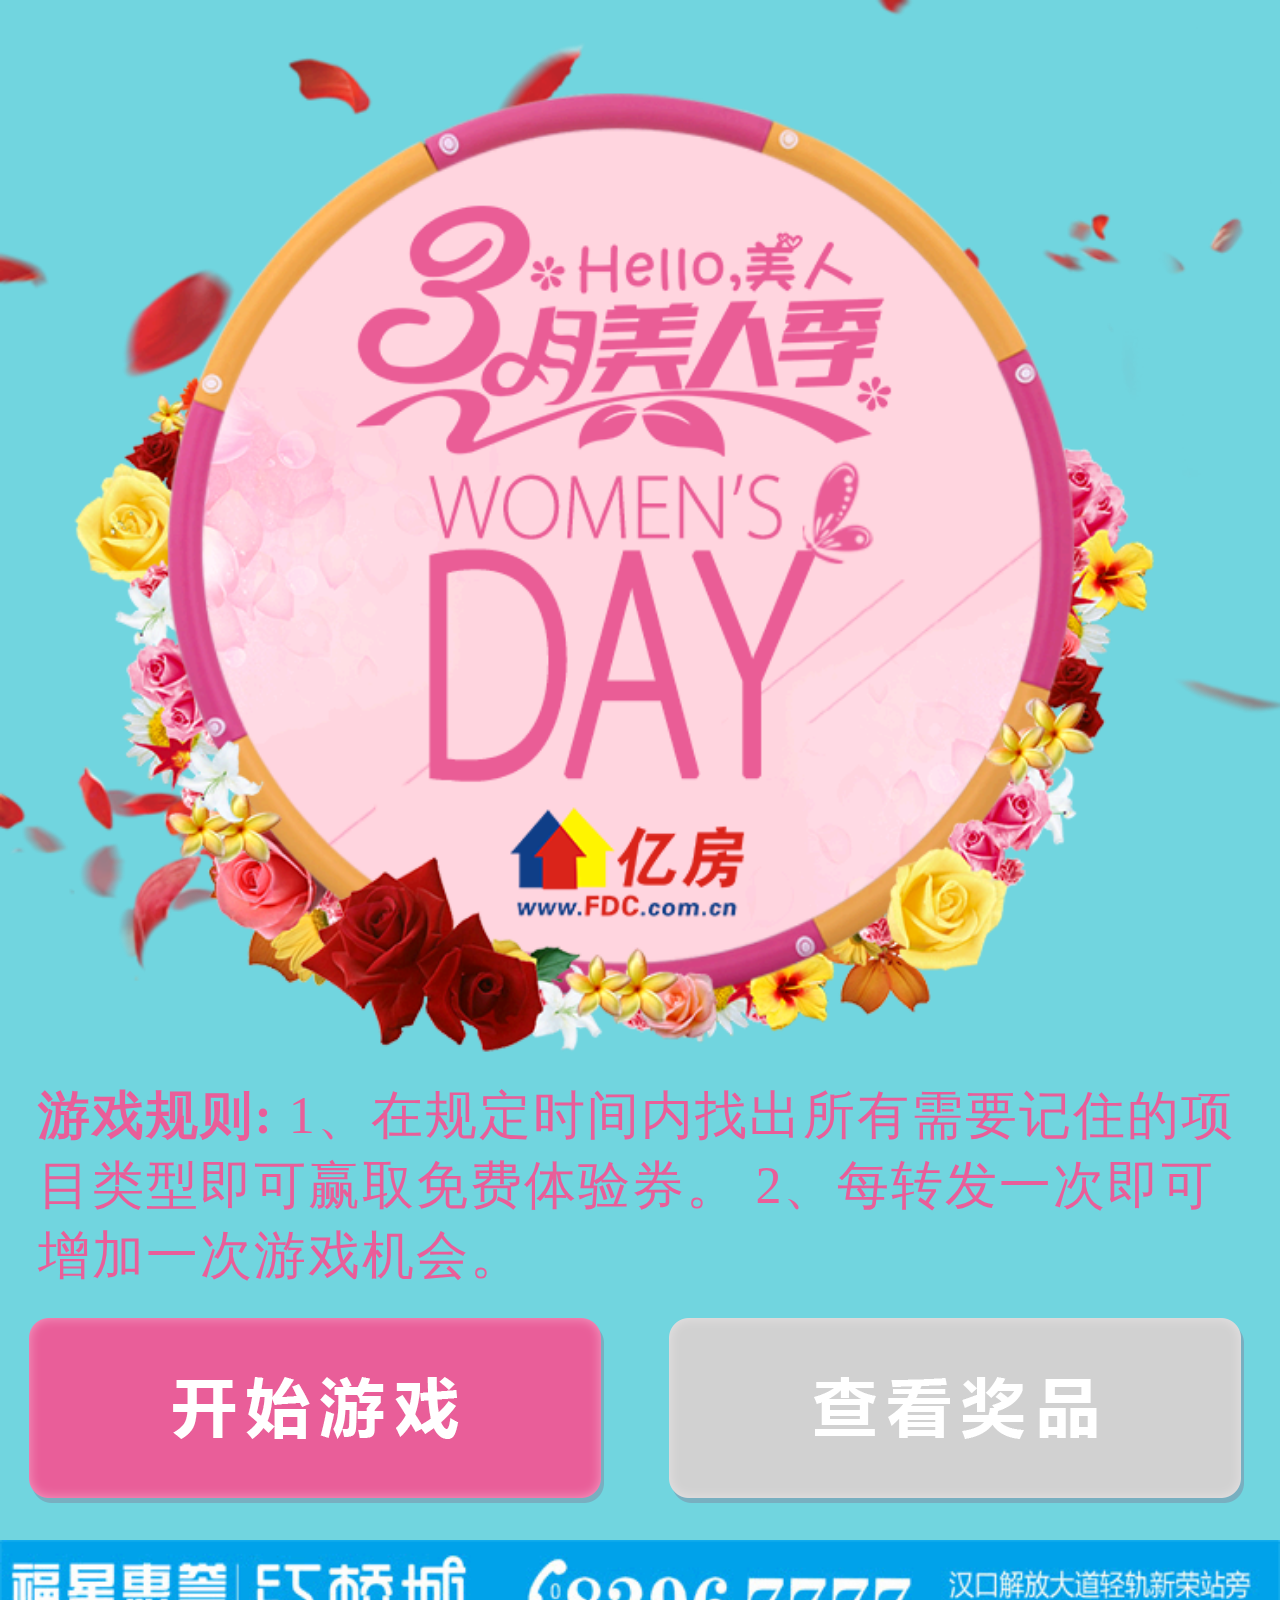
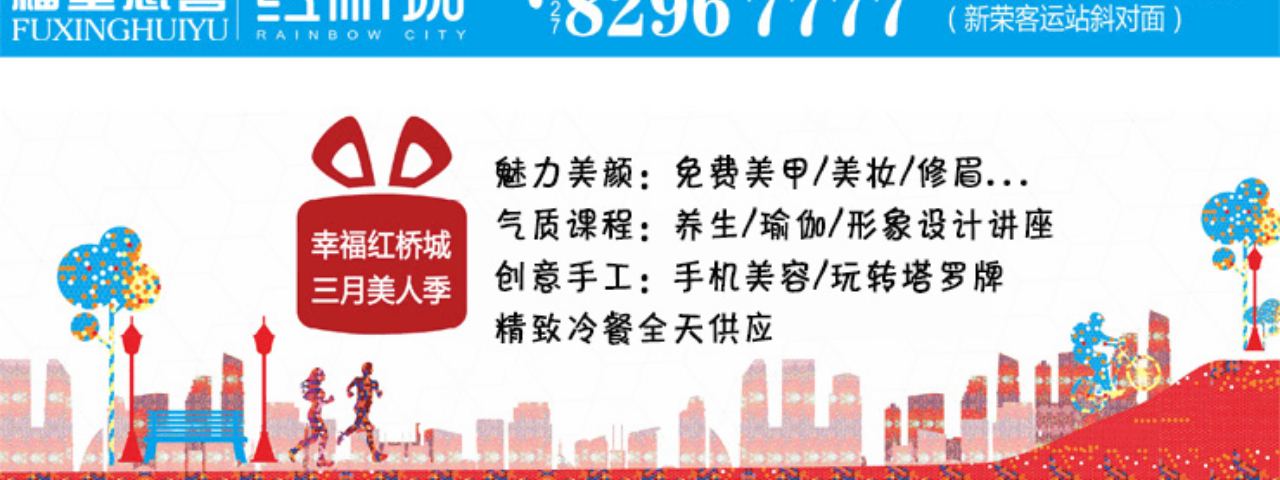
<file: marchbeauty/index.html>
﻿<!DOCTYPE html>
<html>
<head>
<meta http-equiv="Content-Type" content="text/html; charset=utf-8" />
<meta name="viewport" content="width=device-width"/>
<meta name="viewport" content="width=device-width,initial-scale=1,maximum-scale=1,user-scalable=no" />
<meta name="apple-mobile-web-app-capable" content="yes">
<meta name="apple-mobile-web-app-status-bar-style" content="black">
<title>三月美人季</title>
<link rel="stylesheet" type="text/css" href="css/common.css">
<link rel="stylesheet" type="text/css" href="css/index.css">
</head>

<body>
  
  <div class="container">

    <header class="header1" style="display: block;">
      <img src="images/main-bg.png" class="mian-img">
      <p class="header-text">
        <b>游戏规则:</b>
        1、在规定时间内找出所有需要记住的项目类型即可赢取免费体验券。
        2、每转发一次即可增加一次游戏机会。
      </p>

      <a href="###" class="header-a" align="center">
        <img src="images/btn_start.png" class="start-btn">
      </a>

      <a href="###" class="header-a">
        <img src="images/btn_04.png" class="start-btn1" id="watch-btn">
      </a>

    </header>
  

    <section class="header2" style="display: none;">

      <div class="gamewarpper">

        <div class="gametime">
          <p class="realtime">GO</p>
        </div>

        <div class="gametext">
          找出XX和XX的位置哦，变美就靠它了
        </div>

        <div class="gamemain">
          <ul id="imglist" class="imgul">
            <li><img src="images/1.png" item="1"></li>
            <li><img src="images/2.png" item="2"></li>
            <li><img src="images/3.png" item="3"></li>
            <li><img src="images/4.png" item="4"></li>
            <li><img src="images/5.png" item="5"></li>
            <li><img src="images/6.png" item="6"></li>
            <li><img src="images/7.png" item="7"></li>
            <li><img src="images/8.png" item="8"></li>
            <li><img src="images/9.png" item="9"></li>
          </ul>
        </div>
    
        <div class="clear"></div>



      </div>
      
      <div class="layerwith"></div>  

    </section>

    <section class="layerok" style="display: none;">

        <img src="images/layerok.png">
        
        <p class="layerok-text">
          你太有才,狂点下方领奖！
        </p>
        
        <button class="layerok-btn">赶紧去领奖</button>  

        <div class="layer"></div>
        
    </section>


    <section class="layerno" style="display: none;">
        <img src="images/noshare.png" class="shareimg">  
  
        <img src="images/layerno.png" class="bximg">
        
        <p class="layerok-text">
          很遗憾，你没有答对哦，不甘心？
        </p>
        <p class="layerok-text2">
          悄悄告诉你：分享朋友圈可以再次挑战哦
        </p>
        
        <button class="layerok-btn">我知道了</button>  

        <div class="layer"></div> 

    </section>
      
    <section class="header3" style="display: none;">
        <img src="images/ok-ad.jpg" class="successimg">

        <p class="shareagine">请截图保存该页面，在营销中心出示此卡即可免费使用。分享到朋友圈还可以再次变美哦！
        </p>

        <img src="images/btn_02.png" class="shareaginebtn">

    </section>

    <section class="layer3" style="display: none;">
        
        <img src="images/okshare.png" class="shareimg"> 
        
        <img src="images/btn_03.png" class="shareknow">  

        <div class="layer"></div>      
    </section>


    <footer>
      <img src="images/ads.png" class="ads-img">
    </footer>

  </div>
    



    <!--设置字体大小匹配-->
    <script>
       document.documentElement.style.fontSize = document.documentElement.clientWidth / 3.2 + 'px';
    </script>
    <!--得到的结果是 1rem = 100px -->
    <script src="js/lib/zepto/zepto.min.js"></script>
    <script src="js/main.js"></script>
</body>
</html>
</file>
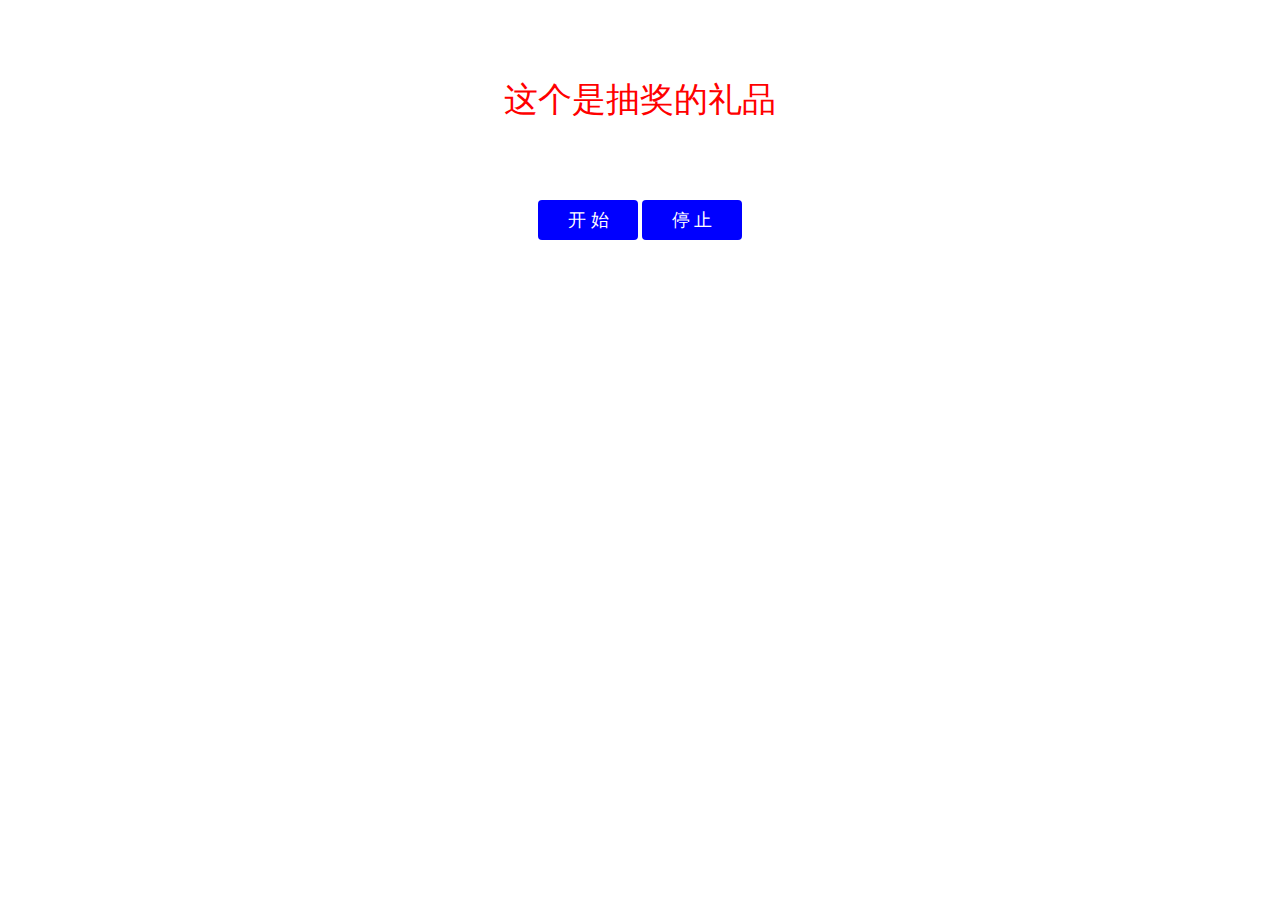
<file: 最原始的抽奖效果/index.html>
<!doctype html>
<html>
<head>
	<meta charset="UTF-8">
	<title>随机抽奖系统</title>
	<link rel="stylesheet" type="text/css" href="css/index.css">
	<script type="text/javascript" src="js/gift.js"></script>
</head>
<body>
	<div class="title" id="title">
		这个是抽奖的礼品
	</div>

	<div class="btn">
		<span id="start">开 始</span>
		<span id="stop">停 止</span>
	</div>
</body>
</html>
</file>
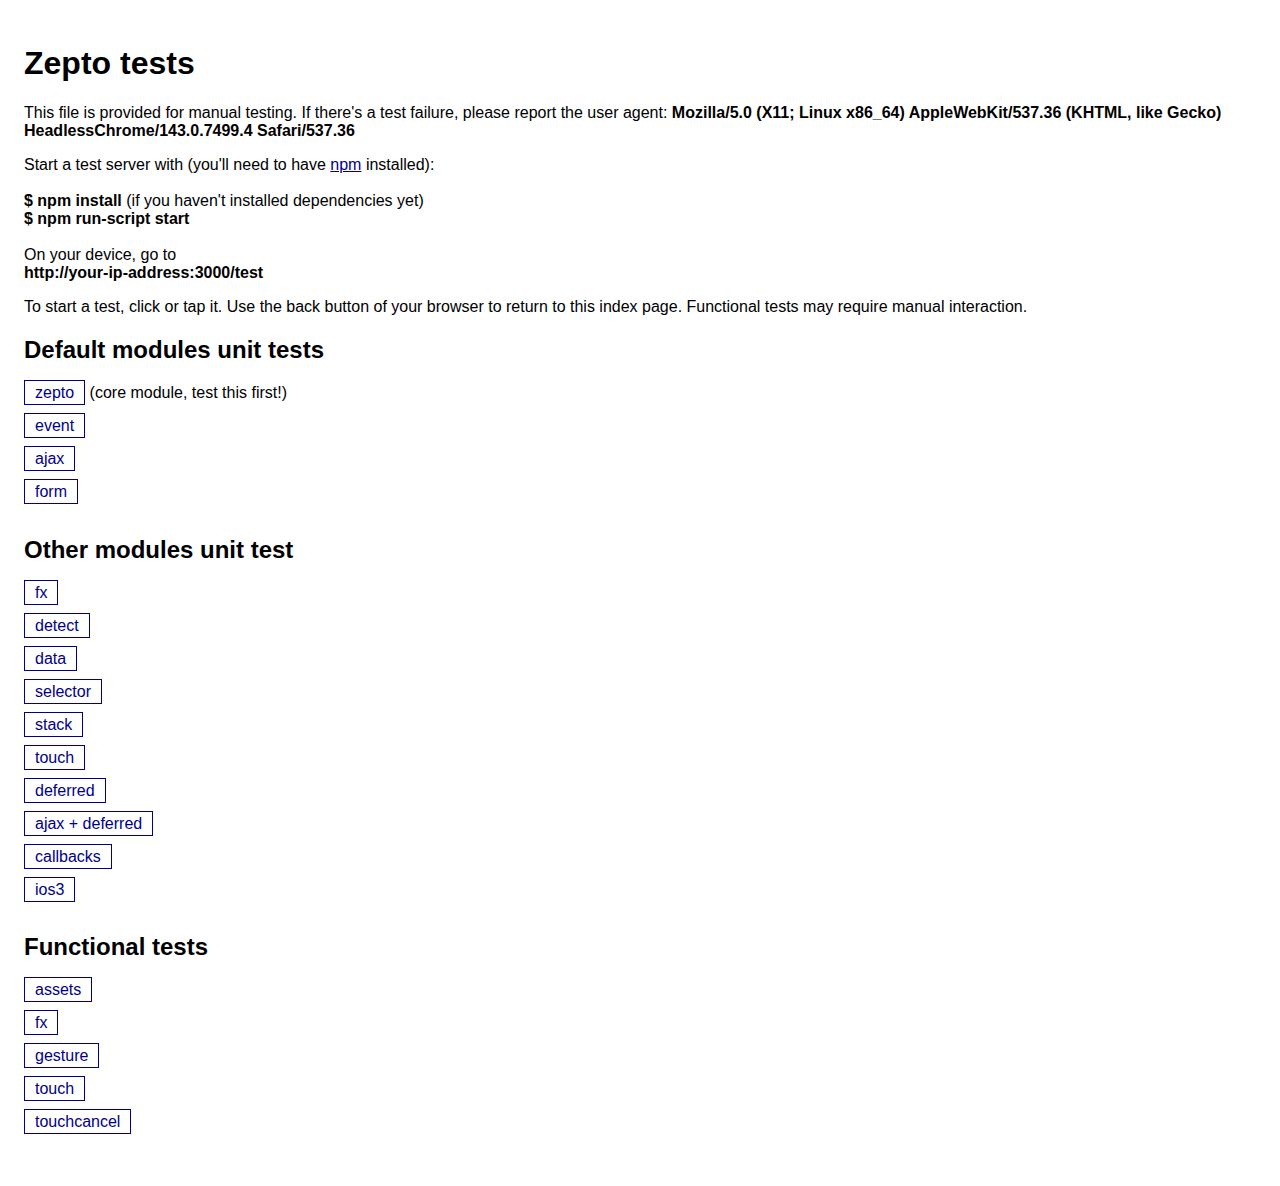
<file: marchbeauty/js/lib/zeptojs/test/index.html>
<!DOCTYPE html>
<html>
<head>
  <meta charset="utf-8">
  <meta name="viewport" content="initial-scale=1.0, maximum-scale=1.0, user-scalable=0">
  <link rel="stylesheet" href="test.css">
  <title>Zepto tests</title>
</head>
<body>
  <h1>Zepto tests</h1>
  <p>
    This file is provided for manual testing. If there's a test failure,
    please report the user agent:
    <b><script>document.write(navigator.userAgent)</script></b>
  </p>
  <p>
    Start a test server with (you'll need to have <a href="https://npmjs.org">npm</a> installed):<br>
    <br>
    <b>$ npm install</b> (if you haven't installed dependencies yet)<br>
    <b>$ npm run-script start</b>
    <br><br>
    On your device, go to<br>
    <b>http://your-ip-address:3000/test</b>
  </p>
  <p>
    To start a test, click or tap it. Use the back button of
    your browser to return to this index page.
    Functional tests may require manual interaction.
  </p>

  <h2>Default modules unit tests</h2>
  <ul>
    <li><a href="zepto.html">zepto</a> (core module, test this first!)</li>
    <li><a href="event.html">event</a></li>
    <li><a href="ajax.html">ajax</a></li>
    <li><a href="form.html">form</a></li>
  </ul>

  <h2>Other modules unit test</h2>
  <ul>
    <li><a href="fx.html">fx</a></li>
    <li><a href="detect.html">detect</a></li>
    <li><a href="data.html">data</a></li>
    <li><a href="selector.html">selector</a></li>
    <li><a href="stack.html">stack</a></li>
    <li><a href="touch.html">touch</a></li>
    <li><a href="deferred.html">deferred</a></li>
    <li><a href="ajax_deferred.html">ajax + deferred</a></li>
    <li><a href="callbacks.html">callbacks</a></li>
    <li><a href="ios3.html">ios3</a></li>
  </ul>

  <h2>Functional tests</h2>
  <ul>
    <li><a href="functional/assets.html">assets</a></li>
    <li><a href="functional/fx.html">fx</a></li>
    <li><a href="functional/gesture.html">gesture</a></li>
    <li><a href="functional/touch.html">touch</a></li>
    <li><a href="functional/touchcancel.html">touchcancel</a></li>
  </ul>

  <script>
    // avoid caching
    (function(){
      [].slice.apply(document.getElementsByTagName('a')).forEach(function(link){
        link.href += '?' + (+new Date)
      })
    })()
  </script>
</body>
</file>
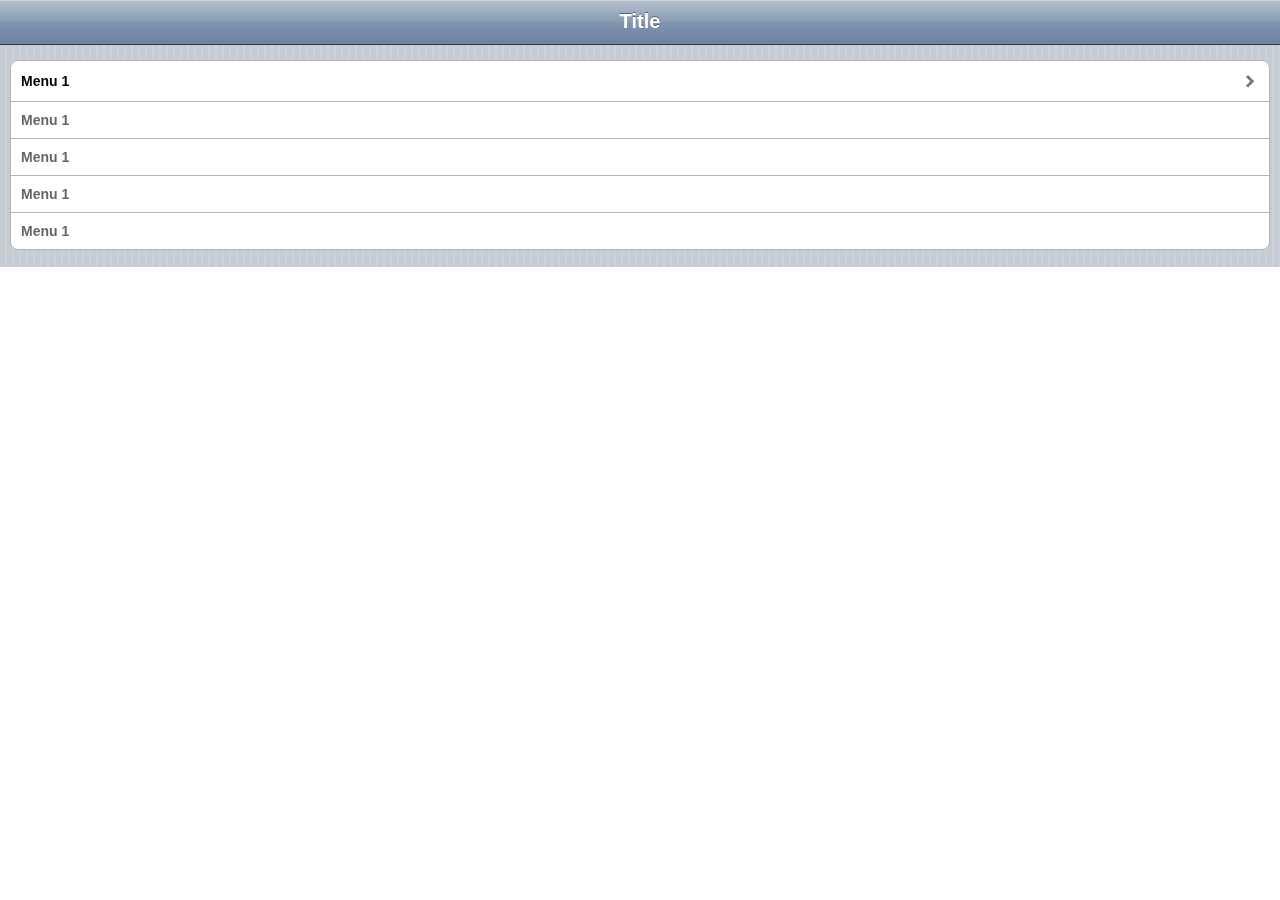
<file: marchbeauty/js/lib/zeptojs/examples/iphone/index.html>
<!DOCTYPE html>
<html>
    <head>
      <title>iPhone.Zepto</title>
      <link href="iphone.css" media="screen" rel="stylesheet" type="text/css" />
      <meta name="viewport" content="width=device-width, initial-scale=1.0, maximum-scale=1.0, user-scalable=0"/>
      <meta name="apple-mobile-web-app-capable" content="yes" />
      <meta name="format-detection" content="telephone=no" />
    </head>
    <body>
      <section id="menu">
        <div class="toolbar">
          <h1>Title</h1>
        </div>
        <ul class="menu">
          <li class="arrow"><a href="#menu_1">Menu 1</a></li>
          <li>Menu 1</li>
          <li>Menu 1</li>
          <li>Menu 1</li>
          <li>Menu 1</li>
        </ul>
      </section>
      <section id="menu_1">
        <div class="toolbar">
          <h1>Menu 1</h1>
        </div>
        <ul class="menu">
          <li>SubMenu 1</li>
          <li>SubMenu 2</li>
        </ul>
      </section>
      <script src="../../src/zepto.js"></script>
      <script src="../../src/event.js"></script>
      <script src="../../src/touch.js"></script>
      <script>
        $(document).ready(function(){
          var activate = ('createTouch' in document) ? 'touchstart' : 'click'

          $("body > section").first().addClass("current")

          $("a.back").live(activate, function(event) {
            var current = $(this).attr("href")
            $(".current").removeClass("current").addClass("reverse")
            $(current).addClass("current")
          })

          $(".menu a[href]").live(activate, function(event) {
            var link = $(this), section = link.closest('section'),
              prev_element = "#"+(section.removeClass("current").addClass("reverse").attr("id"))
            $(link.attr("href")).addClass("current")
            $(".current .back").remove()
            $(".current .toolbar").prepend("<a href=\""+prev_element+"\" class=\"back\">Back</a>")
          })
        })
      </script>
    </body>
</html>
</file>
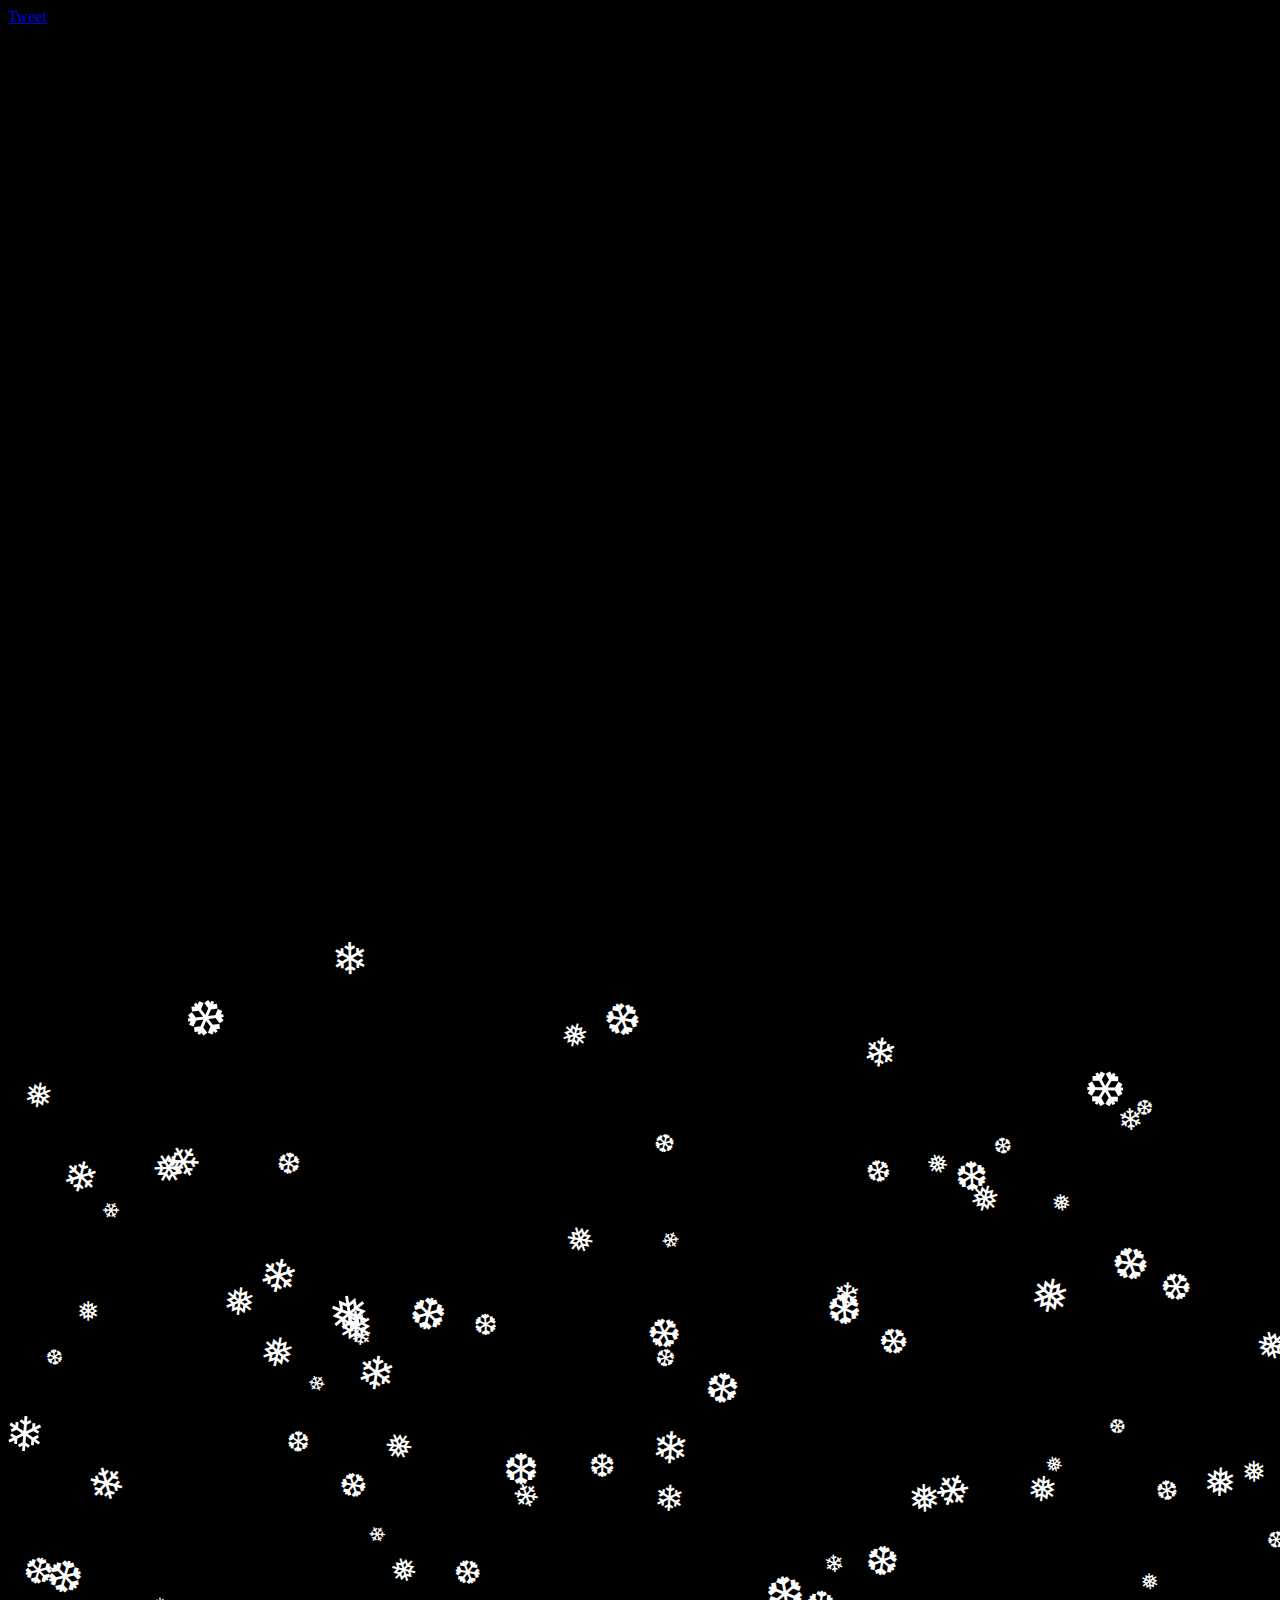
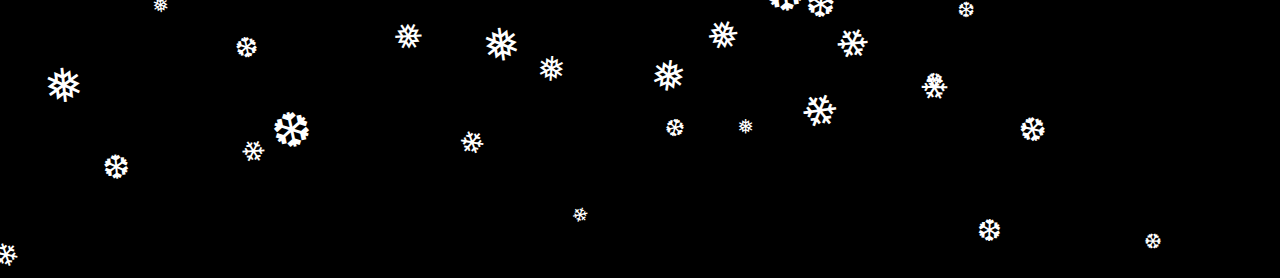
<file: marchbeauty/js/lib/zeptojs/examples/snow/index.html>
<!DOCTYPE html>
<html>
  <head>
    <title>Let it snow with Zepto.js</title>
    <meta name="name" content="content">
    <meta content="text/html; charset=utf-8" http-equiv="Content-Type">
    <style>
      body { background: #000; color: #fff; overflow: hidden }
      div { position: absolute; }
    </style>
  </head>
  <body>

  <script src="../../src/zepto.js"></script>
  <script src="../../src/event.js"></script>
  <script src="../../src/fx.js"></script>

  <a href="https://twitter.com/share" class="twitter-share-button" data-url="http://zeptojs.com/let-it-snow" data-text="Let it snow with Zepto.js" data-via="zeptojs" data-lang="en">Tweet</a>
  <script>!function(d,s,id){var js,fjs=d.getElementsByTagName(s)[0];if(!d.getElementById(id)){js=d.createElement(s);js.id=id;js.src="//platform.twitter.com/widgets.js";fjs.parentNode.insertBefore(js,fjs);}}(document,"script","twitter-wjs")</script>

  <script>
    $(document).ready(function(){
      var i = 100, glyphs = '❄❅❆'.split('')

      function rand(max){ return Math.floor(Math.random()*max) }

      function addFlake(){
        var el = $('<div><div>' + glyphs[rand(glyphs.length)] + '</div></div>')
        $('body').append(el)
        el.css({ left: rand(100)+'%', top: -100-rand(500), fontSize: 20+rand(30) })
        el.anim(
          { translateY: 1500+rand(500)+'px', translateX: 50-rand(100)+'px', rotate: (2e3-rand(4e3))+'deg' },
          6+rand(10),
          'linear',
          function(){
            addFlake()
            el.remove() // garbage collect
          }
        );
      }

      while(i--) addFlake()

      // enable for extra fun
      //window.ondeviceorientation = function(event){
      //  ('alpha' in event) && $('body').css({ '-webkit-transform': 'rotate('+event.alpha+'deg)'})
      //}
    })
  </script>
  </body>
</html>
</file>
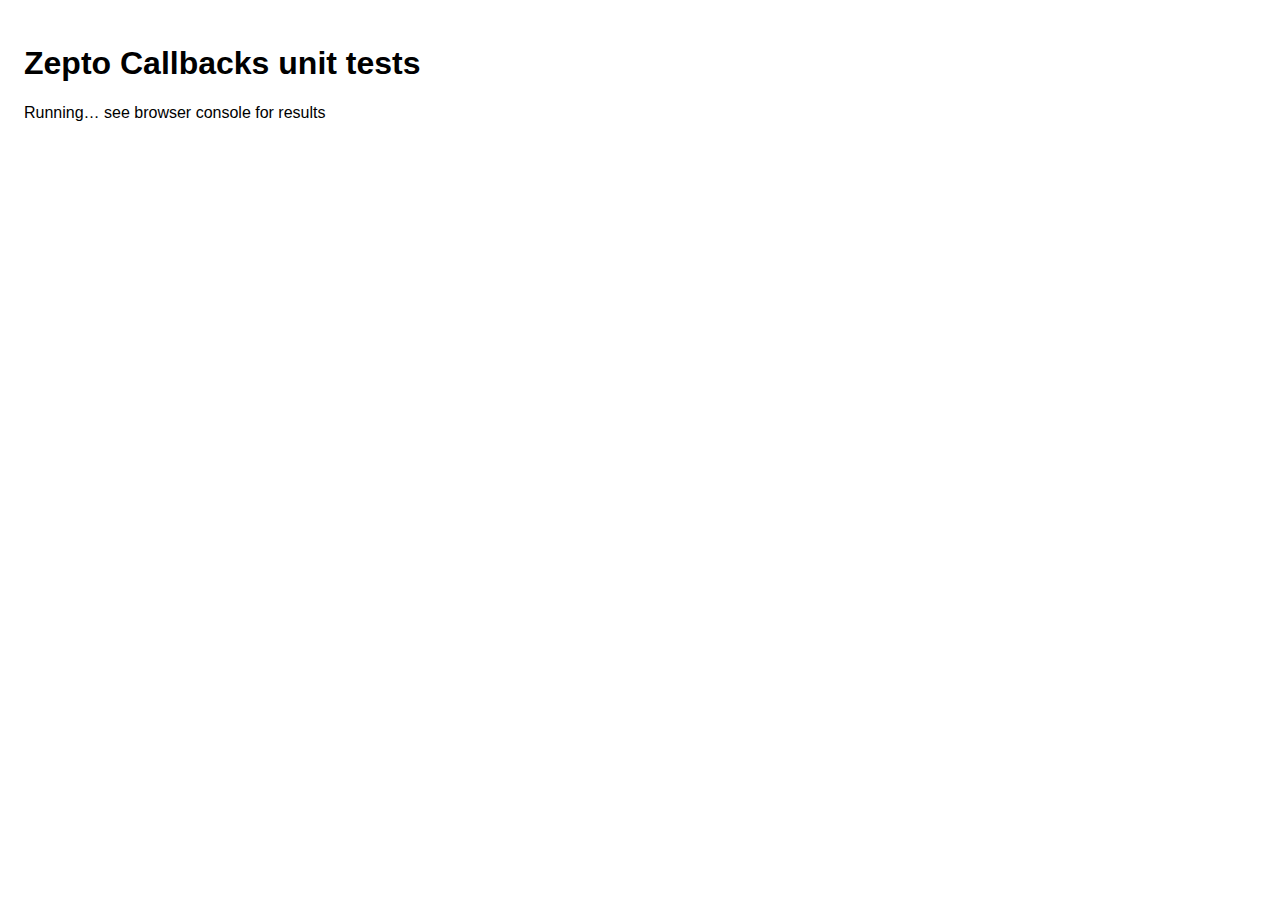
<file: marchbeauty/js/lib/zeptojs/test/callbacks.html>
<!DOCTYPE html>
<html>
<head>
  <meta charset="utf-8">
  <meta name="viewport" content="initial-scale=1.0, maximum-scale=1.0, user-scalable=0">
  <link rel="stylesheet" href="test.css">
  <title>Zepto Callbacks unit tests</title>
  <script src="../vendor/evidence.js"></script>
  <script src="evidence_runner.js"></script>
  <script>
    // avoid caching
    (function(){
      function load(scripts){
        scripts.split(' ').forEach(function(script){
          document.write('<script src="../src/'+script+'.js?'+(+new Date)+'"></scr'+'ipt>')
        })
      }

      load('zepto callbacks')
    })()
  </script>
</head>
<body>
  <h1>Zepto Callbacks unit tests</h1>
  <p id="results">
    Running… see browser console for results
  </p>

  <script>
  (function(){
    var output = "", cb
    function a() { output += "A" }
    function b() { output += "B" }
    function c() { output += "C" }
    function str(str) { output += str }

    Evidence('ZeptoCallbacksTest', {

      testOptionsAreCopied: function(t) {
        var options = {"unique": true},
            cb = $.Callbacks(options),
            count = 0,
            fn = function() {
              t.assertTrue(!(count++), "called once")
            }
        options["unique"] = false
        cb.add(fn, fn)
        cb.fire()
      },

      testFireWithOptionsAreCopied: function(t) {
        var cb = $.Callbacks({memory:1}),
            args = ["hello"]

        cb.fireWith(null, args)
        args[0] = "world"

        cb.add(function(hello) {
          t.assertEqual("hello", hello, "arguments are copied internally")
        })
      },

      testRemoveDeletesAllInstances: function(t) {
        var cb = $.Callbacks()
        function fn() {
          t.fail("function wasn't removed")
        }
        cb.add( fn, fn, function() {
          t.assertTrue(true, "end of test")
        }).remove(fn).fire()
      },

      testCallbacksHas: function(t) {
        var cb = $.Callbacks()
        cb.add(a, b, c)
        t.assertTrue(cb.has(), "No arguments to .has() returns whether callback function(s) are attached or not")
        t.assertTrue(cb.has(a), "Check if a specific callback function is in the Callbacks list" )

        cb.remove(b)
        t.assertFalse(cb.has(b), "Remove a specific callback function and make sure its no longer there" )
        t.assertTrue(cb.has(a), "Remove a specific callback function and make sure other callback function is still there" )

        cb.empty()
        t.assertFalse(cb.has(), "Empty list and make sure there are no callback function(s)" )
        t.assertFalse(cb.has(a), "Check for a specific function in an empty() list" )

        cb.add(a, b, function(){
          t.assertTrue(cb.has(), "Check if list has callback function(s) from within a callback function" )
          t.assertTrue(cb.has(a), "Check if list has a specific callback from within a callback function" )
        }).fire()

        t.assertTrue(cb.has(), "Callbacks list has callback function(s) after firing" )

        cb.disable()
        t.assertFalse(cb.has(), "disabled() list has no callback functions (returns false)" )
        t.assertFalse(cb.has(a), "Check for a specific function in a disabled() list" )

        cb = $.Callbacks({unique:1})
        cb.add(a)
        cb.add(a)
        t.assertTrue(cb.has(), "Check if unique list has callback function(s) attached" )
        cb.lock()
        t.assertFalse(cb.has(), "locked() list is empty and returns false" )
      },

      testAddStringNoCrash: function(t) {
        $.Callbacks().add("hello world")
        t.assertTrue(true, "no crash adding string" )
      },

      testUniqueAddIdenticalFn: function(t) {
        output = "X"
        $.Callbacks({unique:1}).add(a, function() { output += "A" }).fire()
        t.assertEqual("XAA", output, "Unique can add different, identical definitions of same function")
      },

      testUniqueAddSameFn: function(t) {
        output = "X"
        $.Callbacks({unique:1}).add(a, a).fire()
        t.assertEqual("XA", output, "Unique can not add multiple functions with the same reference")
      },

      testUniqueAddSameFnMultiRef: function(t) {
        var x = a
        output = "X"
        $.Callbacks({unique:1}).add(a, x).fire()
        t.assertEqual("XA", output, "Unique can not add multiple references to the same function")
      }

    })

    var configs = {
      'Undefined': undefined,
      'Null': null,
      'Once': {once:1},
      'Memory': {memory:1},
      'Unique': {unique:1},
      'StopOnFalse': {stopOnFalse:1},
      'OnceMemory': {once:1, memory:1},
      'OnceUnique': {once:1, unique:1},
      'OnceStopOnFalse': {once:1, stopOnFalse:1},
      'MemoryUnique': {memory:1, unique:1},
      'MemoryStopOnFalse': {memory:1, stopOnFalse:1},
      'UniqueStopOnFalse': {unique:1, stopOnFalse:1}
    }
    var ordering = {
      "Undefined":         "XABC   X     XABCABCC  X  XBB X   XABA  X   XX",
      "Null":              "XABC   X     XABCABCC  X  XBB X   XABA  X   XX",
      "Once":              "XABC   X     X         X  X   X   XABA  X   XX",
      "Memory":            "XABC   XABC  XABCABCCC XA XBB XB  XABA  XC  XX",
      "Unique":            "XABC   X     XABCA     X  XB  X   XAB   X   X",
      "StopOnFalse":       "XABC   X     XABCABCC  X  XBB X   XA    X   XX",
      "OnceMemory":        "XABC   XABC  X         XA X   XA  XABA  XC  XX",
      "OnceUnique":        "XABC   X     X         X  X   X   XAB   X   X",
      "OnceStopOnFalse":   "XABC   X     X         X  X   X   XA    X   XX",
      "MemoryUnique":      "XABC   XA    XABCA     X  XB  X   XAB   XC  X",
      "MemoryStopOnFalse": "XABC   XABC  XABCABCCC XA XBB XB  XA    X   XX",
      "UniqueStopOnFalse": "XABC   X     XABCA     X  XB  X   XA    X   X"
    }

    $.each(configs, function(name, config) {
      var results = ordering[name].split(/\s+/)

      Evidence("ZeptoCallbacksTest#" + name, {

        testBindAndFire: function(t) {
          output = "X", cb = $.Callbacks(config).add(str).fire("A")
          t.assertEqual("XA", output, "Basic binding and firing")
          t.assertTrue(cb.fired(), ".fired() detects firing")
          output = "X"
          cb.disable().add(str)
          t.assertEqual( "X", output, "Adding a callback after disabling" )
          cb.fire("A")
          t.assertEqual( "X", output, "Firing after disabling" )
        },

        testNoEmptyWhileFiring: function(t) {
          var cb = $.Callbacks(config)
          cb.add(cb.empty, function() { t.fail("not emptied") }).fire()
        },

        testNoDisablingWhileFiring: function(t) {
          var cb = $.Callbacks(config)
          cb.add(cb.disable, function() { t.fail("not disabled") }).fire()
        },

        testBindFireWithContextAndArgs: function(t) {
          output = "X"
          $.Callbacks(config).add(function() {
            t.assertEqual(window, this, "Basic binding and firing (context)" )
            output += Array.prototype.join.call(arguments, "")
          }).fireWith(window, [ "A", "B" ])
          t.assertEqual( "XAB", output, "Basic binding and firing (arguments)" )
        },

        testFireWithNoArgs: function(t) {
          $.Callbacks(config).add(function() {
            t.assertEqual(window, this, "fireWith with no arguments (context is window)")
            t.assertEqual(0, arguments.length, "fireWith with no arguments (no arguments)")
          }).fireWith()
        },

        testBindRemoveFire: function(t) {
          output = "X"
          $.Callbacks(config).add(a, b, c).remove(b, c).fire()
          t.assertEqual("XA", output)
        },

        testEmpty: function(t) {
          output = "X"
          $.Callbacks(config).add(a, b, c).empty().fire()
          t.assertEqual( "X", output, "Empty" )
        },

        testLocking: function(t) {
          output = "X";
          $.Callbacks(config).add(str).lock().add(str).fire("A").add(str)
          t.assertEqual("X", output, "Lock early")
        },

        testOrdering: function(t) {
          output = "X", cb = $.Callbacks(config)
          cb.add(function() {
            cb.add(c)
            a()
          }, b).fire()
          t.assertEqual( results.shift(), output, "Proper ordering" )

          output = "X"
          cb.add(function() {
            cb.add(c)
            a()
          }, b)
          t.assertEqual(results.shift(), output, "Add after fire")
          output = "X"
          cb.fire()
          t.assertEqual(results.shift(), output, "Fire again")

          output = "X", cb = $.Callbacks(config)
          cb.add(str).fire("A")
          t.assertEqual("XA", output, "Multiple fire (first fire)")
          output = "X"
          cb.add(str)
          t.assertEqual(results.shift(), output, "Multiple fire (first new callback)")
          output = "X"
          cb.fire("B")
          t.assertEqual(results.shift(), output, "Multiple fire (second fire)")
          output = "X"
          cb.add(str)
          t.assertEqual(results.shift(), output, "Multiple fire (second new callback)")

          output = "X", cb = $.Callbacks(config).add(a, function() { return false }, b).add(a).fire()
          t.assertEqual(results.shift(), output, "Callback returning false")

          output = "X"
          cb.add(c)
          t.assertEqual(results.shift(), output, "Adding a callback after one returned false")

          output = ""
          function handler() { output += "X" }
          handler.method = function() { output += "!" }
          cb = $.Callbacks(config).add(handler).add(handler).fire()
          t.assertEqual(results.shift(), output, "No callback iteration")
        }

      })

    })
  })()
  </script>
</body>
</html>
</file>
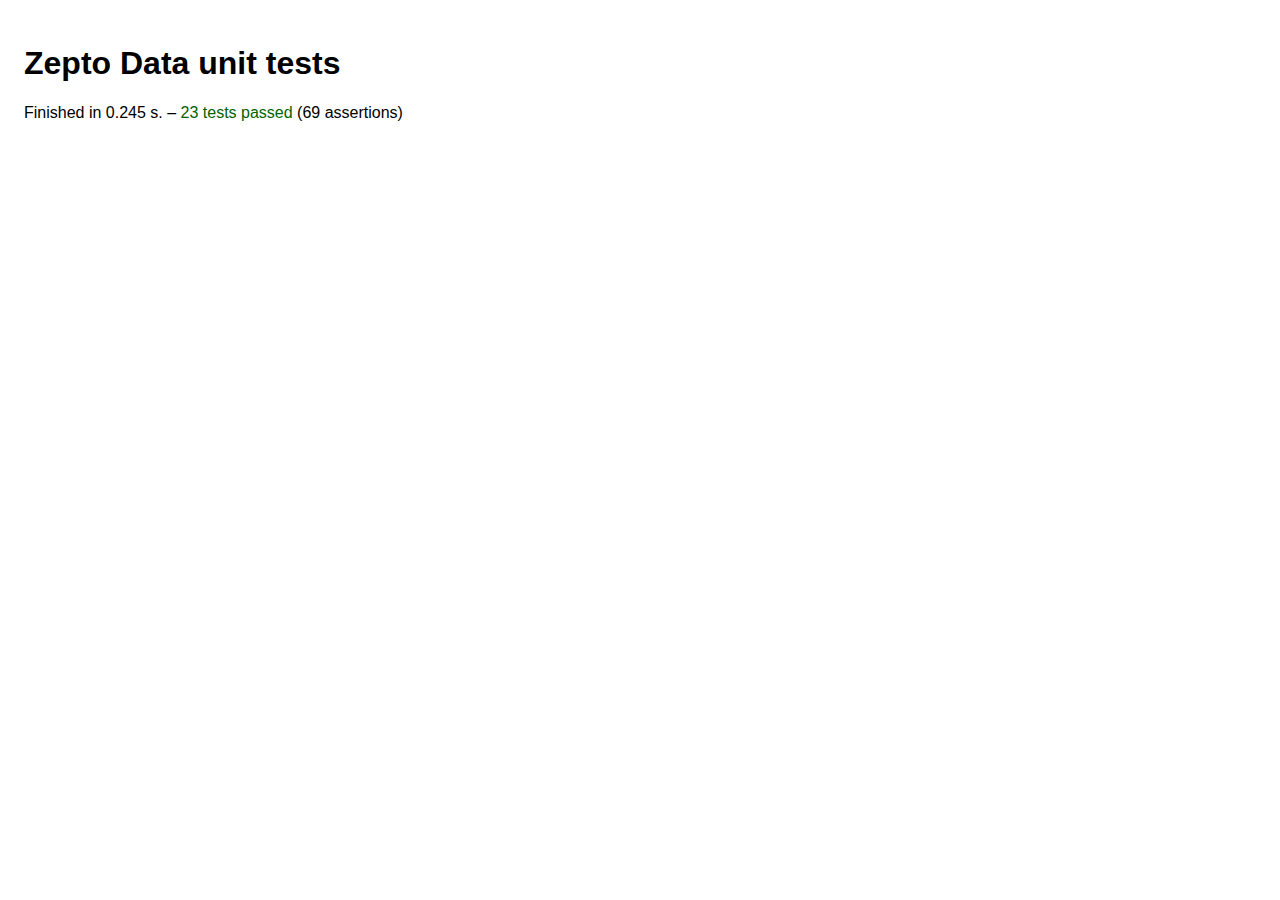
<file: marchbeauty/js/lib/zeptojs/test/data.html>
<!DOCTYPE html>
<html>
<head>
  <meta charset="utf-8">
  <meta name="viewport" content="initial-scale=1.0, maximum-scale=1.0, user-scalable=0">
  <link rel="stylesheet" href="test.css">
  <title>Zepto Data unit tests</title>
  <script src="../vendor/evidence.js"></script>
  <script src="evidence_runner.js"></script>
  <script>
    // avoid caching
    (function(){
      function load(scripts){
        scripts.split(' ').forEach(function(script){
          document.write('<script src="../src/'+script+'.js?'+(+new Date)+'"></scr'+'ipt>')
        })
      }

      load('zepto data ie')
    })()
  </script>
</head>
<body>
  <h1>Zepto Data unit tests</h1>
  <p id="results">
    Running… see browser console for results
  </p>
  <div id="fixtures">
  <div id="data_attr"
    data-one="uno"
    data-two="due"
    data-foo-bar="baz"
    data-under_score="kuuq"
    ></div>
  <div id="data_full" data-mode="awesome"></div>
  <div id="data_obj" data-mode="awesome"></div>
  <ol id="data_list">
    <li data-category="arts"></li>
    <li data-category="science"></li>
  </ol>
  <ol id="data_list2">
    <li></li>
    <li></li>
  </ol>
  </div>

  <script>
    Evidence('ZeptoExtendedDataTest', {
      testEmptyCollection: function(t){
        var el = $('#does_not_exist')
        t.assertUndefined(el.data('one'))
      },

      testAttributeDoesNotExist: function(t){
        var el = $('#data_attr')
        t.assertUndefined(el.data('missing'))
      },

      testReadingAttribute: function(t){
        var el = $('#data_attr')
        t.assertEqual('uno', el.data('one'))
      },

      testCamelized: function(t){
        var el = $('#data_attr')
        t.assertEqual('baz', el.data('foo-bar'))
        t.assertEqual('baz', el.data('fooBar'))

        el.data('fooBar', 'bam')
        t.assertEqual('bam', el.data('foo-bar'))
        t.assertEqual('bam', el.data('fooBar'))

        el.data('a-b', 'c')
        t.assertEqual('c', el.data().aB)
        t.assertUndefined(el.data()['a-b'])
      },

      testUnderscore: function(t){
        var el = $('#data_attr')
        t.assertEqual('kuuq', el.data('under_score'))
        t.assertUndefined(el.data('under-score'))
        t.assertUndefined(el.data('underScore'))
      },

      testNotChangingAttribute: function(t){
        var el = $('#data_attr')
        t.assertEqual('due', el.data('two'))
        el.data('two', 'changed')
        t.assertEqual('due', el.attr('data-two'))
      },

      testExtendedData: function(t){
        var els = $('#data_attr'),
          els2 = $('#data_attr'),
          obj  = { a: 'A', b: 'B' }

        els.data('obj', obj)
        t.assertIdentical(obj, els.data('obj'))
        t.assertIdentical(obj, els2.data('obj'))

        els2.data('els', els)
        t.assertIdentical(els, els.data('els'))
      },

      testMultipleElements: function(t){
        var items = $('#data_list li')

        items.data('each', 'mark')

        var values = items.map(function(){ return $(this).data('each') }).get()
        t.assertEqual('mark, mark', values.join(', '))
      },

      testFunctionArg: function(t){
        var els = $('#data_attr')

        var data = "hello"

        els.data("addio", function () {
          data = "goodbye"
        })

        t.assertEqual('hello', data)

        els.data("addio")()

        t.assertEqual('goodbye', data)
      },

      testAllData: function(t){
        var el = $('#data_full')

        el.data().samurai = 7
        el.data('one', 'ichi').data('two', 'ni')
        el.data('person', {name: 'Kurosawa'})

        var all = el.data()
        t.assertEqual(7, all.samurai)
        t.assertEqual('ichi', all.one)
        t.assertEqual('ni', all.two)
        t.assertEqual('Kurosawa', all.person.name)
      },

      testInitialDataFromAttributes: function(t){
        var el = $('<div data-foo=bar data-foo-bar=baz data-empty data-num=42 />'),
            store = el.data()

        t.assertEqual('bar', store.foo)
        t.assertEqual('baz', store.fooBar)
        t.assertUndefined(store['foo-bar'])
        t.assertIdentical('', store.empty)
        t.assertIdentical(42, store.num)
      },

      testGettingBlanks: function(t){
        var el = $('#data_attr'),
            store = el.data()

        store.nil = null
        store.undef = undefined
        store.blank = ''
        store.bool = false

        t.assertNull(el.data('nil'))
        t.assertUndefined(el.data('undef'))
        t.assertIdentical('', el.data('blank'))
        t.assertFalse(el.data('bool'))
      },

      testRemoveData: function(t){
        var el = $('<div data-foo=bar />')

        el.data('foo', 'bam').data('bar', 'baz')
        el.removeData('foo').removeData('bar')
        t.assertEqual('bar', el.data('foo'))
        t.assertUndefined(el.data('bar'))

        el.data('uno', 'one').data('due', 'two')
        el.removeData('uno due')
        t.assertUndefined(el.data('uno'))
        t.assertUndefined(el.data('due'))

        el.data('one', 1).data('twoThree', 23)
        el.removeData(['one', 'two-three'])
        t.assertUndefined(el.data('one'))
        t.assertUndefined(el.data('twoThree'))
      },

      testRemoveAllData: function(t){
        var el = $('<div data-attr-test=val />')

        el.data('one', { foo: 'bar' })
        el.data('two', 'two').data('three', 3)
        el.removeData()

        t.assertEqual('val', el.data('attrTest'))
        t.assertUndefined(el.data('one'))
        t.assertUndefined(el.data('two'))
        t.assertUndefined(el.data('three'))
      },

      testRemoveDataNoop: function(t){
        var empty = $(),
            vanilla = $('<div />')

        t.assertIdentical(empty, empty.removeData('foo'))
        t.assertIdentical(vanilla, vanilla.removeData('foo'))
      },

      testRemoveDataOnElementRemoval: function(t){
        var el = $('<div data-attr-test=val />'),
          childEl = $('<span />').appendTo(el),
          elData = { foo: 'bar' }

        el.data('test', elData)
        childEl.data('test', 1)

        el.remove()
        t.assertEqual('val', el.data('attrTest'))
        t.assertUndefined(el.data('test'))
        t.assertUndefined(childEl.data('test'))
      },

      testRemoveDataOnElementEmpty: function(t){
        var el = $('<div data-attr-test=val />'),
          childEl = $('<span />').appendTo(el),
          elData = { foo: 'bar' }

        el.data('test', elData)
        childEl.data('test', 1)

        el.empty()
        t.assertEqual('val', el.data('attrTest'))
        t.assertEqual(elData, el.data('test'))
        t.assertUndefined(childEl.data('test'))
      },

      testRemoveDataOnElementReplacement: function(t){
        var el = $('<div data-attr-test=val />'),
          childEl = $('<span />').appendTo(el),
          elData = { foo: 'bar' }

        el.data('test', elData)
        childEl.data('test', 1)

        el.replaceWith('<div />')
        t.assertEqual('val', el.data('attrTest'))
        t.assertUndefined(el.data('test'))
        t.assertUndefined(childEl.data('test'))
      },

      testRemoveDataOnElementReplacementHtml: function(t){
        var el = $('<div data-attr-test=val />'),
          childEl = $('<span />').appendTo(el),
          wrapper = $('<div />'),
          elData = { foo: 'bar' }

        el.wrap(wrapper).data('test', elData)
        childEl.data('test', 1)

        wrapper.html('<b>New content</b>')
        t.assertEqual('val', el.data('attrTest'))
        t.assertUndefined(el.data('test'))
        t.assertUndefined(childEl.data('test'))
      },

      testKeepDataOnElementDetach: function(t){
        var el = $('<div data-attr-test=val />'),
          childEl = $('<span />').appendTo(el),
          elData = { foo: 'bar' }

        el.data('test', elData)
        childEl.data('test', 1)

        el.detach()
        t.assertEqual('val', el.data('attrTest'))
        t.assertEqual(elData, el.data('test'))
        t.assertEqual(1, childEl.data('test'))
      },

      testSettingDataWithObj: function(t){
          var el = $('#data_obj')

          el.data({
              'foo': 'bar',
              'answer': 42,
              'color': 'blue'
          })

          var all = el.data()

          t.assertEqual(all.answer, 42)
          t.assertEqual(all.color, 'blue')
          t.assertEqual(all.foo, 'bar')

          el.data('foo', 'baz')

          t.assertEqual(all.foo, 'baz')
          t.assertEqual(all.answer, 42)
      },

      testSettingDataWithObjOnManyElements: function(t){
          var items = $('#data_list2 li')

          items.data({
              'foo': 'bar',
              'answer': 42,
              'color': 'purple'
          })

          var values = items.map(function(){ return $(this).data('foo') }).get()
          t.assertEqual('bar, bar', values.join(', '))

          var values2 = items.map(function(){ return $(this).data('answer') }).get()
          t.assertEqual('42, 42', values2.join(', '))
      },

      testSettingDataOnObjectWithoutAttributes: function(t) {
        var el = $(window)

        t.assertUndefined(el.data('foo'))
        el.data('foo', 'bar')
        t.assertEqual(el.data('foo'), 'bar')
      }

    })
  </script>
</body>
</html>
</file>
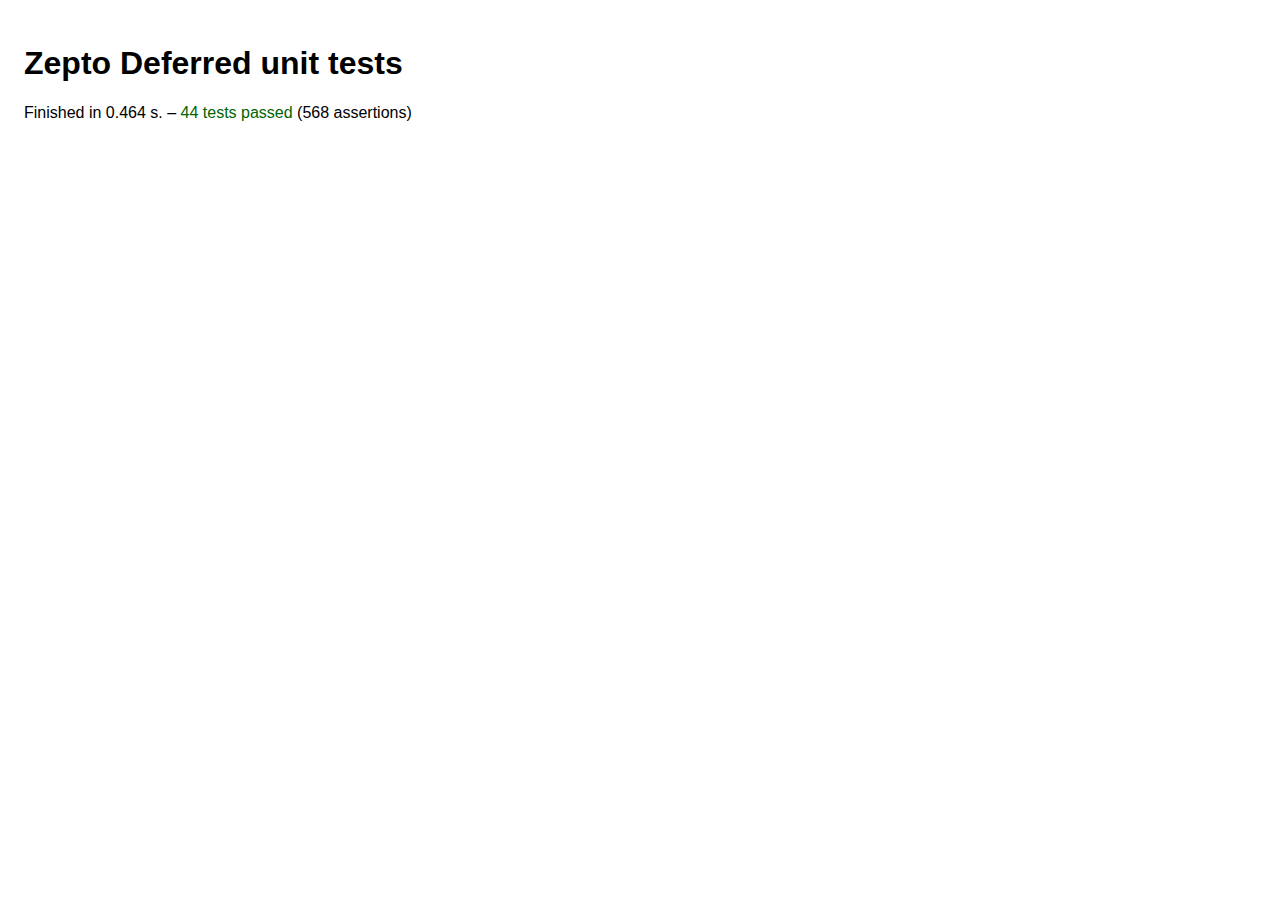
<file: marchbeauty/js/lib/zeptojs/test/deferred.html>
<!DOCTYPE html>
<html>
<head>
  <meta charset="utf-8">
  <meta name="viewport" content="initial-scale=1.0, maximum-scale=1.0, user-scalable=0">
  <link rel="stylesheet" href="test.css">
  <title>Zepto Deferred unit tests</title>
  <script src="../vendor/evidence.js"></script>
  <script src="evidence_runner.js"></script>
  <script>
    // avoid caching
    (function(){
      function load(scripts){
        scripts.split(' ').forEach(function(script){
          document.write('<script src="../src/'+script+'.js?'+(+new Date)+'"></scr'+'ipt>')
        })
      }

      load('zepto callbacks deferred')
    })()
  </script>
</head>
<body>
  <h1>Zepto Deferred unit tests</h1>
  <p id="results">
    Running… see browser console for results
  </p>

  <script>
  (function(){
    var promiseFns = "resolve reject notify resolveWith rejectWith notifyWith done fail progress always".split(/\s+/),
        deferredFns = "state always then promise done fail progress".split(/\s+/)

    $.each(['', 'WithNew'], function(_, withNew) {
      var createDeferred = function(fn) {
        return withNew ? new $.Deferred(fn) : $.Deferred(fn)
      }

      Evidence('ZeptoDeferredTest' + withNew, {

        testSuccessOnResolve: function(t) {
          var called = 0
          createDeferred().resolve().done(function() {
            t.assertEqual(0, called++)
            t.assertEqual("resolved", this.state(), "Deferred is resolved (state)")
          }).fail(function() {
            t.fail("Error on resolve")
          }).always(function() {
            t.assertEqual(1, called++)
          })
          t.assertEqual(2, called, "Success and Always handlers called")
        },

        testErrorOnReject: function(t) {
          var called = 0
          createDeferred().reject().done(function() {
            t.fail("Success on reject")
          }).fail(function() {
            t.assertEqual(0, called++)
            t.assertEqual( "rejected", this.state(), "Deferred is rejected (state)" )
          }).always(function() {
            t.assertEqual(1, called++)
          })
          t.assertEqual(2, called, "Error and Always handlers called")
        },

        testDeferredFnContextIsArg1: function(t) {
          var called
          createDeferred(function(defer) {
            called = true
            t.assertEqual(defer, this, "Defer passed as this & first argument")
          })
          t.assertTrue(called, "Deferred function was called")
        },

        testDoneWithResolvedValue: function(t) {
          var called
          createDeferred(function(defer) {
            defer.resolve("done")
          }).done(function(value) {
            called = true
            t.assertEqual("done", value, "Done() received resolved value")
          })
          t.assertTrue(called, "Deferred function was called")
        },

        testNoDoneOnReject: function(t) {
          var called = false
          createDeferred(function(defer) {
            defer.reject("done")
          }).done(function(value) {
            called = true
            t.fail("done() should not be called on error")
          })
          t.assertFalse(called, "Deferred function was called")
        },

        testIsChainable: function(t) {
          var deferred = createDeferred(), each = $.each
          // Ensure that each of the following methods are chainable
          each(promiseFns, function(_, method) {
            var object = {
              m: deferred[method]
            }
            t.assertEqual(object, object.m(), method + " is chainable" )
          })
        },

        testFilteringDone: function(t) {
          var value1, value2, value3,
              defer = createDeferred(),
              piped = defer.then(function(a, b) {
                return a * b
              })
          piped.done(function(result) { value3 = result })
          defer.done(function(a, b) { value1 = a, value2 = b }).resolve(2, 3)

          t.assertEqual(2, value1, "first resolve value ok")
          t.assertEqual(3, value2, "second resolve value ok")
          t.assertEqual(6, value3, "result of filter ok")

          createDeferred().reject().then(function() { t.fail("then should not be called on reject") })
          createDeferred().resolve().then($.noop).done(function(value) {
            t.assertEqual(undefined, value, "then done callback can return undefined/null")
          })
        },

        testSamePromise: function(t) {
          createDeferred(function(defer) {
            var promise = defer.promise()
            t.assertEqual(promise, defer.promise(), "promise is always the same")
          })
        },

        testExtendNonObject: function(t) {
          createDeferred(function(defer) {
            var func = function() {},
                funcPromise = defer.promise(func)
            t.assertEqual(func, funcPromise, "non objects get extended")
          })
        },

        testPromiseOnlyFns: function(t) {
          createDeferred(function(defer) {
            var promise = defer.promise()
            $.each(promise, function(key) {
              var type = typeof promise[key]
              t.assertEqual("function", type, key + " is a function (" + type + ")")
              t.assertTrue(deferredFns.indexOf(key) > -1, key + "() is a promise function")
            })
          })
        },

        testExtendObjectWithPromiseFns: function(t) {
          createDeferred(function(defer) {
            var promise = defer.promise(),
                func = function() {},
                funcPromise = defer.promise(func),
                fns = 0
            $.each(promise, function(key) {
              ++fns
              t.assertEqual(promise[key], func[key], key + " is the same")
            })
            t.assertEqual(deferredFns.length, fns, "should have all of the Deferred functions")
          })
        },

        testFilteringReject: function(t) {
          var value1, value2, value3,
              defer = createDeferred(),
              piped = defer.then(null, function(a, b) {
                return a * b
              })

          piped.fail(function(result) { value3 = result })
          defer.fail(function( a, b ) { value1 = a, value2 = b })
          defer.reject( 2, 3 )

          t.assertEqual(2, value1, "first reject value ok")
          t.assertEqual(3, value2, "second reject value ok")
          t.assertEqual(6, value3, "result of filter ok")

          createDeferred().resolve().then(null, function() {
            t.fail("then should not be called on resolve")
          })

          createDeferred().reject().then(null, $.noop).fail(function(value) {
            t.assertEqual(undefined, value, "then fail callback can return undefined/null")
          })
        },

        testFilteringProgress: function(t) {
          var value1, value2, value3,
              defer = createDeferred(),
              piped = defer.then(null, null, function(a, b) {
                return a * b
              })

          piped.progress(function(result) { value3 = result })
          defer.progress(function(a, b) { value1 = a, value2 = b })

          defer.notify( 2, 3 )

          t.assertEqual(2, value1, "first progress value ok")
          t.assertEqual(3, value2, "second progress value ok")
          t.assertEqual(6, value3, "result of filter ok")
        },

        testThenDeferredDone: function(t) {
          var value1, value2, value3,
              defer = createDeferred(),
              piped = defer.then(function(a, b) {
                return createDeferred(function(defer) {
                  defer.reject(a * b)
                })
              })

          piped.fail(function(result) { value3 = result })
          defer.done(function(a, b) { value1 = a, value2 = b })
          defer.resolve(2, 3)

          t.assertEqual(2, value1, "first resolve value ok")
          t.assertEqual(3, value2, "second resolve value ok")
          t.assertEqual(6, value3, "result of filter ok")
        },

        testThenDeferredFail: function(t) {
          var value1, value2, value3,
              defer = createDeferred(),
              piped = defer.then(null, function(a, b) {
                return createDeferred(function(defer) {
                  defer.resolve(a * b)
                })
              })

          piped.done(function(result) { value3 = result })
          defer.fail(function(a, b) { value1 = a, value2 = b })
          defer.reject(2, 3)

          t.assertEqual(2, value1, "first reject value ok")
          t.assertEqual(3, value2, "second reject value ok")
          t.assertEqual(6, value3, "result of filter ok")
        },

        testThenDeferredProgress: function(t) {
          var value1, value2, value3,
            defer = createDeferred(),
            piped = defer.then(null, null, function(a, b) {
              return createDeferred(function(defer) {
                defer.resolve( a * b )
              })
            })

          piped.done(function(result) { value3 = result })
          defer.progress(function(a, b) { value1 = a, value2 = b })
          defer.notify(2, 3)

          t.assertEqual(2, value1, "first progress value ok")
          t.assertEqual(3, value2, "second progress value ok")
          t.assertEqual(6, value3, "result of filter ok")
        },

        testThenWithContext: function(t) {
          var defer, piped, defer2, piped2, context = {}

          createDeferred().resolveWith(context, [2]).then(function(value) {
            return value * 3
          }).done(function(value) {
            t.assertEqual(context, this, "custom context correctly propagated")
            t.assertEqual(6, value, "proper value received")
          })

          createDeferred().resolve().then(function() {
            return createDeferred().resolveWith(context)
          }).done(function() {
            t.assertEqual(context, this, "custom context of returned deferred correctly propagated")
          });

          defer = createDeferred()
          piped = defer.then(function(value) {
            return value * 3
          })
          defer.resolve( 2 )

          piped.done(function(value) {
            t.assertEqual(piped, this, "default context gets updated to latest promise in the chain")
            t.assertEqual(6, value, "proper value received")
          });

          defer2 = createDeferred()
          piped2 = defer2.then()

          defer2.resolve(2)

          piped2.done(function(value) {
            t.assertEqual(piped2, this, "default context gets updated to latest promise in the chain (without passing function)")
            t.assertEqual(2, value, "proper value received (without passing function)")
          })
        },

        testWhenValueCreatesPromise: function(t) {
          $.each({
            "an empty string": "",
            "a non-empty string": "some string",
            "zero": 0,
            "a number other than zero": 1,
            "true": true,
            "false": false,
            "null": null,
            "undefined": undefined,
            "a plain object": {},
            "an array": [ 1, 2, 3 ]
          }, function(message, value) {
            t.assertTrue(
              $.isFunction($.when(value).done(function(resolveValue) {
                t.assertEqual(window, this, "Context is the global object with " + message)
                t.assertEqual(value, resolveValue, "Test the promise was resolved with " + message)
              }).promise), "Test " + message + " triggers the creation of a new Promise")
          })
        },

        testWhenNoValueCreatesPromise: function(t) {
          t.assertTrue(
            $.isFunction($.when().done(function(resolveValue) {
              t.assertEqual(window, this, "Context is the global object")
              t.assertEqual(undefined, resolveValue, "Test the promise was resolved with no parameter")
            }).promise), "Test calling when with no parameter triggers the creation of a new Promise")
        },

        testWhenPropagatesContext: function(t) {
          var context = {}, called = false
          $.when(createDeferred().resolveWith(context)).done(function() {
              called = true
              t.assertEqual(context, this, "when( promise ) propagates context")
            })
          t.assertTrue(called, "called done() after resolveWith")
        },

        testWhenDoneOnlyPromise: function(t) {
          var cache
          $.each([1,2,3], function(_, i) {
            $.when(cache || createDeferred(function() {
              this.resolve(i)
            })).done(function(value) {
              t.assertEqual(1, value, "Function executed" + (i > 1 ? " only once" : ""))
              cache = value
            })
          })
        },

        testWhenJoined: function(t) {
          var deferreds = {
                value: 1,
                success: createDeferred().resolve(1),
                error: createDeferred().reject(0),
                futureSuccess: createDeferred().notify(true),
                futureError: createDeferred().notify(true),
                notify: createDeferred().notify(true)
              },
              willSucceed = {
                value: true,
                success: true,
                futureSuccess: true
              },
              willError = {
                error: true,
                futureError: true
              },
              willNotify = {
                futureSuccess: true,
                futureError: true,
                notify: true
              }

          $.each(deferreds, function(id1, defer1) {
            $.each(deferreds, function(id2, defer2) {
              var shouldResolve = willSucceed[id1] && willSucceed[id2],
                  shouldError = willError[id1] || willError[id2],
                  shouldNotify = willNotify[id1] || willNotify[id2],
                  expected = shouldResolve ? [1, 1] : [0, undefined],
                  expectedNotify = shouldNotify && [willNotify[id1], willNotify[id2]],
                  code = id1 + '/' + id2,
                  context1 = defer1 && $.isFunction(defer1.promise) ? defer1.promise() : undefined,
                  context2 = defer2 && $.isFunction(defer2.promise) ? defer2.promise() : undefined
              $.when(defer1, defer2).done(function(a, b) {
                if (shouldResolve) {
                  t.assertEqual(expected[0], a, code + " => resolve" )
                  t.assertEqual(expected[1], b, code + " => resolve" )
                  t.assertIdentical(context1, this[0], code + " => first context OK")
                  t.assertIdentical(context2, this[1], code + " => second context OK")
                } else {
                  t.fail(code + " => resolve")
                }
              }).fail(function(a, b) {
                if (shouldError) {
                  t.assertIdentical(expected[0], a, code + " => reject")
                  t.assertIdentical(expected[1], b, code + " => reject")
                } else {
                  t.fail(code + " => reject")
                }
              }).progress(function(a, b) {
                t.assertIdentical( expectedNotify[0], a, code + " => progress")
                t.assertIdentical( expectedNotify[1], b, code + " => progress")
                t.assertIdentical(expectedNotify[0] ? context1 : undefined, this[0], code + " => first context OK")
                t.assertIdentical(expectedNotify[1] ? context2 : undefined, this[1], code + " => second context OK")
              })
            })
          })
          deferreds.futureSuccess.resolve(1)
          deferreds.futureError.reject(0)
        }

      })
    })
  })()
  </script>
</body>
</html>
</file>
<file: marchbeauty/css/common.css>
@charset "UTF-8";
/*
    common  主文件文件入口
*/
/*
    variables.less  公共参数
 */
/*
  mixins 混淆函数文件入口
*/
/*强制换行*/
/*禁止换行*/
.h1s {
  border: 1px solid red;
}
.mainjs {
  background-color: #cccc;
}
a {
  background: linear-gradient(to top, black, white);
  display: -webkit-flex;
  display: -ms-flexbox;
  display: flex;
}
::-webkit-input-placeholder {
  color: #ccc;
}
::-moz-placeholder {
  color: #ccc;
}
:-ms-input-placeholder {
  color: #ccc;
}
::placeholder {
  color: #ccc;
}

/*# sourceMappingURL=[data-uri] */
</file>
<file: marchbeauty/css/index.css>
* {
  margin: 0;
  padding: 0;
}
html,
body {
  height: 100%;
}
body {
  font-family: "microsoft yahei";
  font-size: 12px;
  width: 100%;
  height: 100%;
  overflow: hidden;
}
.container {
  /*  width: 320px;
    height: 480px;*/
  width: 100%;
  height: 100%;
  background: #fff;
  position: relative;
}
.swiper-slide {
  width: 100%;
  height: 100%;
  background-size: 100% 100%;
}
img {
  display: block;
}
.swiper-pagination-bullet {
  width: 6px;
  height: 6px;
  background: #fff;
  opacity: .4;
}
.swiper-pagination-bullet-active {
  opacity: 1;
}
.ani {
  position: absolute;
}
.txt {
  position: absolute;
}
/*
*业务代码
*/
.header1 {
  width: 100%;
  height: 3.85rem;
  background: #71D5DF;
  text-align: center;
}
.header1 .mian-img {
  width: 3.2rem;
}
.header1 .header-text {
  font-size: 0.13rem;
  color: #E95E99;
  padding: 2% 3%;
  text-align: left;
  letter-spacing: 2px;
}
.header1 .header-a {
  width: 50%;
  float: left;
  text-align: center;
  background: #71D5DF;
}
.header1 .start-btn {
  width: 1.4475rem;
  height: 0.4725rem;
  margin-left: 4.2%;
}
.header1 .start-btn2 {
  width: 1.4475rem;
  height: 0.4725rem;
  margin-left: 4.2%;
}
.header1 .start-btn1 {
  width: 1.4475rem;
  height: 0.4725rem;
  margin-left: 4.2%;
}
.header2 {
  width: 100%;
  height: 3.85rem;
  background: #71D5DF;
  text-align: center;
}
.header2 .gamewarpper {
  width: 100%;
  height: 3.85rem;
  padding: 0.05rem 0.24rem;
  box-sizing: border-box;
}
.header2 .gamewarpper .gametime {
  color: #333;
  text-align: center;
  position: fixed;
  left: 37%;
  top: 35%;
  width: 28%;
}
.header2 .gamewarpper .gametime .realword {
  font-size: 0.16rem;
}
.header2 .gamewarpper .gametime .realtime {
  font-size: 0.7rem;
  font-weight: 700;
}
.header2 .gamewarpper .gametime img{
  width: 100%;
}
.header2 .gamewarpper .gamemain {
  margin-top: 0.05rem;
  width: 100%;
  height: auto;
}
.header2 .gamewarpper .gamemain .imgul {
  list-style-type: none;
}
.header2 .gamewarpper .gamemain .imgul li {
  width: 30%;
  float: left;
  margin: 0 1.5%;
  margin-bottom: 1.5%;
}
.header2 .gamewarpper .gamemain .imgul li img {
  width: 0.85rem;
  height: 0.85rem;
}
.header2 .gamewarpper .gamemain .imgul li .animate {
  -webkit-animation-name: cd-rotate;
  -webkit-animation-duration: 500ms;
  -webkit-animation-iteration-count: 1;
  /*无限循环*/
  -webkit-animation-timing-function: linear;
}
.header2 .gamewarpper .gamemain .imgul li .unanimate {
  -webkit-animation-name: cd-rotate;
  -webkit-animation-duration: 400ms;
  -webkit-animation-iteration-count: 1;
  /*无限循环*/
  -webkit-animation-timing-function: linear;
}
.header2 .gamewarpper .gametext {
  margin-top: 0.1rem;
  font-size: 0.15rem;
  color: #E95E99;
  line-height: 0.26rem;
}
.header2 .gamewarpper strong{
  font-size: 0.26rem;
  color: #333;
}
.header2 .layerwith {
  width: 100%;
  height: 100%;
  position: absolute;
  top: 0;
  left: 0;
  z-index: 3;
  filter: alpha(opacity=0);
  -moz-opacity: 0;
  -khtml-opacity: 0;
  opacity: 0;
  background: #fff;
}
.layerok {
  width: 100%;
  height: 100%;
  position: absolute;
  top: 0;
  left: 0;
  z-index: 9;
}
.layerok img {
  width: 3.2rem;
  z-index: 10;
  position: absolute;
  top: 0.8rem;
}
.layerok .layerok-text {
  z-index: 10;
  width: 100%;
  color: #fff;
  text-align: center;
  font-size: 0.16rem;
  position: absolute;
  top: 3.0rem;
}
.layerok .layerok-btn {
  position: absolute;
  top: 3.6rem;
  left: 50%;
  z-index: 10;
  color: #fff;
  font-size: 0.18rem;
  font-weight: 600;
  word-spacing: 2px;
  width: 1.4475rem;
  height: 0.4725rem;
  background: #F3C307;
  border: none;
  border-radius: 5px;
  margin: 0 auto;
  margin-left: -0.72375rem;
}
.layerok .layer {
  width: 100%;
  height: 100%;
  position: absolute;
  top: 0;
  left: 0;
  z-index: 3;
  filter: alpha(opacity=68);
  -moz-opacity: 0.68;
  -khtml-opacity: 0.68;
  opacity: 0.68;
  background: #000;
}
.layerno {
  width: 100%;
  height: 100%;
  position: absolute;
  top: 0;
  left: 0;
  z-index: 9;
}
.layerno .bximg {
  width: 3.2rem;
  z-index: 10;
  position: absolute;
  top: 0.8rem;
}
.layerno .shareimg {
  width: 3.2rem;
  z-index: 10;
  position: absolute;
  top: 0;
}
.layerno .layerok-text {
  z-index: 10;
  width: 100%;
  color: #fff;
  text-align: center;
  font-size: 0.16rem;
  position: absolute;
  top: 2.8rem;
}
.layerno .layerok-text2 {
  z-index: 10;
  width: 100%;
  color: #fff;
  text-align: center;
  font-size: 0.16rem;
  position: absolute;
  top: 3.0rem;
}
.layerno .layerok-btn {
  position: absolute;
  top: 3.6rem;
  left: 50%;
  z-index: 10;
  color: #fff;
  font-size: 0.18rem;
  font-weight: 600;
  word-spacing: 2px;
  width: 1.4475rem;
  height: 0.4725rem;
  background: #F3C307;
  border: none;
  border-radius: 5px;
  margin: 0 auto;
  margin-left: -0.72375rem;
}
.layerno .layer {
  width: 100%;
  height: 100%;
  position: absolute;
  top: 0;
  left: 0;
  z-index: 3;
  filter: alpha(opacity=68);
  -moz-opacity: 0.68;
  -khtml-opacity: 0.68;
  opacity: 0.68;
  background: #000;
}
.header3 {
  width: 100%;
  height: 3.85rem;
  background: #71D5DF;
  text-align: center;
  position: relative;
}
.header3 .successimg {
  position: relative;
  left: 50%;
  padding: 0.3rem 0px;
  margin-left: -1.525rem;
  width: 3.05rem;
}
.header3 .shareagine {
  padding: 0 0.08rem;
  color: #E95E99;
  text-align: center;
  font-size: 0.15rem;
  margin-bottom: 0.12rem;
}
.header3 .shareaginebtn {
  width: 1.4475rem;
  height: 0.4725rem;
  margin: 0 auto;
}
.layer3 {
  width: 100%;
  height: 100%;
  position: absolute;
  top: 0;
  left: 0;
  z-index: 9;
}
.layer3 img {
  width: 3.2rem;
  z-index: 10;
  position: absolute;
  top: 0.8rem;
}
.layer3 .shareimg {
  width: 3.2rem;
  z-index: 10;
  position: absolute;
  top: 0;
}
.layer3 .shareknow {
  width: 1.4475rem;
  height: 0.4725rem;
  z-index: 10;
  position: absolute;
  top: 50%;
  left: 50%;
  margin-left: -0.72375rem;
}
.layer3 .layer {
  width: 100%;
  height: 100%;
  position: absolute;
  top: 0;
  left: 0;
  z-index: 3;
  filter: alpha(opacity=68);
  -moz-opacity: 0.68;
  -khtml-opacity: 0.68;
  opacity: 0.68;
  background: #000;
}
footer {
  width: 100%;
  background: #71D5DF;
}
footer .ads-img {
  width: 3.2rem;
}
.clear {
  clear: both;
}
.hao {
  background: #000;
}
@-webkit-keyframes cd-rotate {
  0% {
    -webkit-transform: perspective(800px) rotateY(0);
  }
  70% {
    -webkit-transform: perspective(800px) rotateY(90deg);
    /* this creates the bounce effect */
  }
  100% {
    -webkit-transform: perspective(800px) rotateY(180deg);
  }
}
@keyframes cd-rotate {
  0% {
    -webkit-transform: perspective(800px) rotateY(0);
    -ms-transform: perspective(800px) rotateY(0);
    transform: perspective(800px) rotateY(0);
  }
  70% {
    -webkit-transform: perspective(800px) rotateY(90deg);
    -ms-transform: perspective(800px) rotateY(90deg);
    transform: perspective(800px) rotateY(90deg);
    /* this creates the bounce effect */
  }
  100% {
    -webkit-transform: perspective(800px) rotateY(180deg);
    -ms-transform: perspective(800px) rotateY(180deg);
    transform: perspective(800px) rotateY(180deg);
  }
}
@-webkit-keyframes cd-rotate-inverse {
  0% {
    -webkit-transform: perspective(800px) rotateY(180deg);
  }
  70% {
    -webkit-transform: perspective(800px) rotateY(20deg);
    /* this creates the bounce effect */
  }
  100% {
    -webkit-transform: perspective(800px) rotateY(0);
  }
}
@keyframes cd-rotate-inverse {
  0% {
    -webkit-transform: perspective(800px) rotateY(-180deg);
    -ms-transform: perspective(800px) rotateY(-180deg);
    transform: perspective(800px) rotateY(-180deg);
  }
  70% {
    -webkit-transform: perspective(800px) rotateY(20deg);
    -ms-transform: perspective(800px) rotateY(20deg);
    transform: perspective(800px) rotateY(20deg);
    /* this creates the bounce effect */
  }
  100% {
    -webkit-transform: perspective(800px) rotateY(0);
    -ms-transform: perspective(800px) rotateY(0);
    transform: perspective(800px) rotateY(0);
  }
}

/*# sourceMappingURL=[data-uri] */
</file>
<file: 最原始的抽奖效果/css/index.css>
@charset="utf-8";

*{
	padding: 0;
	margin: 0;
}

body{
	font-size: 14px;
	font-family: "微软雅黑";
}

.title{
	width: 400px;
	height: 100px;
	line-height: 100px;
	margin: 50px auto;
	text-align: center;
	font-size: 34px;
	color: #f00;
}

.btn{
	width: 400px;
	margin: 0 auto;
	text-align: center;
}

.btn span{
	display: inline-block;
	width: 100px;
	height: 40px;
	line-height: 40px;
	font-size: 18px;
	background: blue;
	color: #fff;
	text-align: center;
	border-radius: 4px;
}
</file>
<file: marchbeauty/js/lib/zeptojs/test/test.css>
* {
  font-family: -apple-system-font, Helvetica, sans-serif;
}
body {
  padding: 1em;
}
a:link, a:visited { color: darkblue; }
#results.failed em { font-style: normal; color: crimson; }
#results.passed em { font-style: normal; color: darkgreen; }
#fixtures {
  position: absolute;
  top: -10000px;
  left: -10000px;
}
#nav {
  list-style: none;
  padding: 0;
  margin: 2em 0 0 0;
  font-size: 12px;
  max-width: 30em;
}
#nav a {
  padding: .8em 1.5em;
  background: #eee;
  border-top: 2px solid white;
  text-decoration: none;
  text-transform: uppercase;
  letter-spacing: .1em;
  display: block;
  color: #555;
}
#nav .current a { background: #ccc; color: black; }
#nav a:active { background: #555; color: white; }

ul {
  padding: 0;
}

li {
  list-style-type: none;
  padding: 0 0 15px;
}

li a {
  font-size: 16px;
  border: 1px solid darkblue;
  padding: 3px 10px;
  text-decoration: none;
}
li a:visited {
  border-color: #888;
  color: #aaa;
}

@media only screen and (max-device-width:480px) {
  body { margin: 7px; font-size: small; }
  h1 { margin: 0; }
  h1, #results { text-align: center; }
  #results { min-height: 3em; }
  #nav { font-size: 14px; max-width: auto; }
}
</file>
<file: marchbeauty/js/lib/zeptojs/examples/iphone/iphone.css>
* {
  margin: 0px;
  padding: 0px;
}
.toolbar {
  -webkit-box-sizing: border-box;
  background: #6D84A2 url([data-uri]) repeat-x;
  border-bottom: 1px solid #2D3642;
  height: 45px;
  padding: 10px;
  position: relative;
}
body {
  -webkit-perspective: 800;
  -webkit-text-size-adjust: none;
  -webkit-transform-style: preserve-3d;
  -webkit-user-select: none;
  font-family: Helvetica;
  overflow-x: hidden;
  height: 100%;
  width: 100%;
}

body > section {
  background: #C5CCD3 url([data-uri]);
  display: block;
  left: 0px;
  position: absolute;
  width: 100%;
  -webkit-transform: translate3d(100%,0%,0%);
  opacity: 0;
  -webkit-transition: all 0.25s ease-in-out;
  -webkit-transform-style: preserve-3d;
  z-index: -10;
}

.reverse {
  -webkit-transform: translate3d(-100%, 0%, 0%);
  opacity: 0;
}

.current {
  -webkit-transform: translate3d(0%,0%, 0%);
  opacity: 1;
  z-index: 1;
}
h1, h2 {
  color: #4C566C;
  font: normal normal bold 18px/normal Helvetica;
  margin: 10px 20px 6px;
  text-shadow: rgba(255, 255, 255, 0.19)
}
body.landscape .toolbar > h1 {
  margin-left: -125px;
  width: 250px;
}

.toolbar > h1 {
  color: white;
  font-size: 20px;
  font-weight: bold;
  height: 40px;
  left: 50%;
  line-height: 1em;
  margin: 1px 0px 0px -75px;
  overflow: hidden;
  position: absolute;
  text-align: center;
  text-overflow: ellipsis;
  text-shadow: rgba(0, 0, 0, 0.398438) 0px -1px 0px;
  top: 10px;
  white-space: nowrap;
  width: 150px;
}

ul {
  background: white;
  border: 1px solid #B4B4B4;
  border-bottom-left-radius: 8px 8px;
  border-bottom-right-radius: 8px 8px;
  border-top-left-radius: 8px 8px;
  border-top-right-radius: 8px 8px;
  color: black;
  font: normal normal bold 17px/normal Helvetica;
  margin: 15px 10px 17px;
  padding: 0px;
}

ul li {
  color: black;
  font-size: 14px;
  border-top: 1px solid #B4B4B4;
  color: #666;
  list-style-type: none;
  padding: 10px;
}

li:first-child, li:first-child a {
  border-top: 0px;
  border-top-left-radius: 8px 8px;
  border-top-right-radius: 8px 8px;
}

ul li.arrow {
  background-image: url([data-uri]);
  background-position: 100% 50%;
  background-repeat: no-repeat;
}

body > .current {
  display: block !important;
}

body.landscape > * {
  min-height: 320px;
}


ul li a, li.img a + a {
  color: black;
  display: block;
  margin: -10px;
  overflow: hidden;
  padding: 12px 10px;
  text-decoration: none;
  text-overflow: ellipsis;
  white-space: nowrap;
}


.button, .back, .cancel, .add {
-webkit-border-image: url([data-uri]) 0 5 0 5 stretch stretch;
background: none;
border-width: 0px 5px;
color: white;
font-family: inherit;
font-size: 12px;
font-weight: bold;
height: 30px;
line-height: 30px;
margin: 0px;
overflow: ;
padding: 0px 3px;
position: absolute;
right: 6px;
text-decoration: none;
text-overflow: ellipsis;
text-shadow: rgba(0, 0, 0, 0.496094) 0px -1px 0px;
top: 8px;
white-space: nowrap;
width: auto;
}

.back {
  -webkit-border-image: url([data-uri]) 0 8 0 14 stretch stretch;
border-width: 0px 8px 0px 14px;
left: 6px;
max-width: 55px;
padding: 0px;
right: auto;
}
</file>
